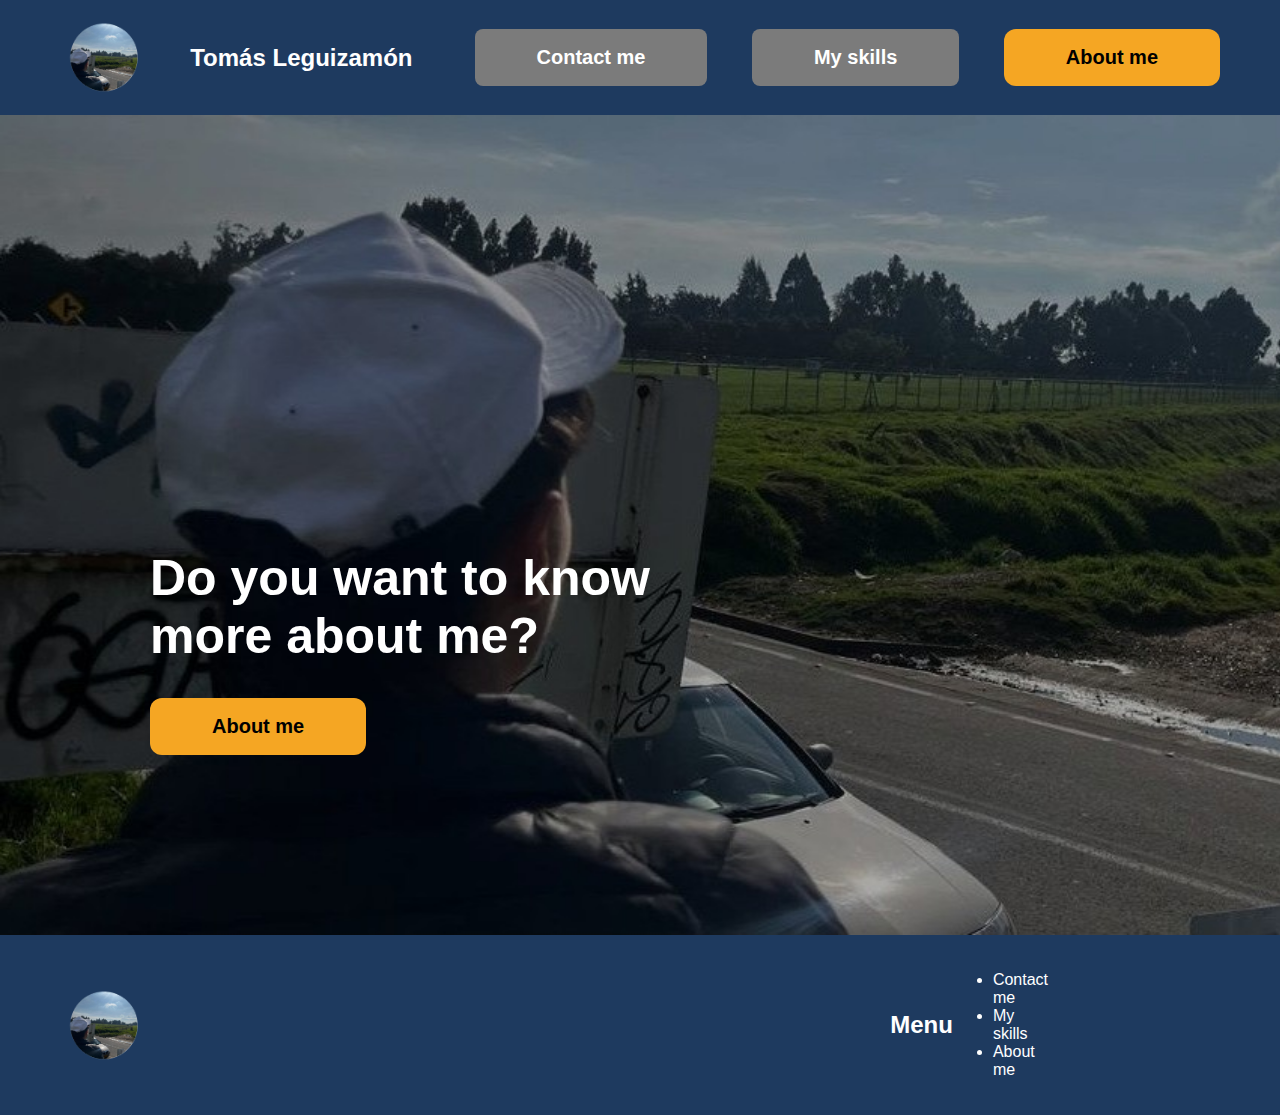
<file: index.html>
<!DOCTYPE html>
<html lang="en">

<head>
    <meta charset="UTF-8">
    <meta name="viewport" content="width=device-width, initial-scale=1.0">
    <title>My first website</title>
    <link rel="stylesheet" href="./css/styles.css">
    <link rel="shortcut icon" href="./Assets/logo.ico" image="/x-icon" />

<body>
    <header>
        <a href="#" class="logo">
            <img src="./Assets/logo.png" alt="logo">
            <h2 class="nombre">Tomás Leguizamón</h2>
        </a>
        <nav>
            <a href="https://wa.me/+573053147253" target="_blank" rel="noopener noreferrer"><button class="contact-me">Contact me</button></a>
            <a href="./my-skills.html"><button class="my-skills">My skills</button></a>
            <a href="./about-me.html"><button class="about-me">About me</button></a>
        </nav>
    </header>
    <main>
        <div class="banner">
            <div class="capa">
                <div class="contenido">
                    <h1 class="cta-text"><section> Do you want to know</section> <section>more about me?</section></h1>
                    <button class="button-about-me">About me</button>
                </div>
            </div>
        </div>
    </main>
    <footer>
        <a  href="#" class="logo-footer">
            <img src="./Assets/logo.png"  class="logo-img" alt="logo">
            <h2 class="menu">Menu</h2>
            <ul class="menu-options">
                <a href="https://wa.me/+573053147253" target="_blank" rel="noopener noreferrer"><li>Contact me</li></a>
                <a href="./my-skills.html"><li>My skills</li></a>
                <a href="./about-me.html"><li>About me</li></a>
            </ul>
        </a>
        <nav class="nav-footer">
            <a class="ig-logo" href="https://www.instagram.com/tomassleguizamon__/" target="_blank"
            rel="noopener noreferrer"><img src="./Assets/ig-logo.png" alt=""></a>
             <a class="wh-logo" href="https://wa.me/+573053147253" target="_blank" rel="noopener noreferrer"><img
                src="./Assets/wh-logo.png" alt=""></a>
        </nav>
    </footer>
</body>

</html>
</file>
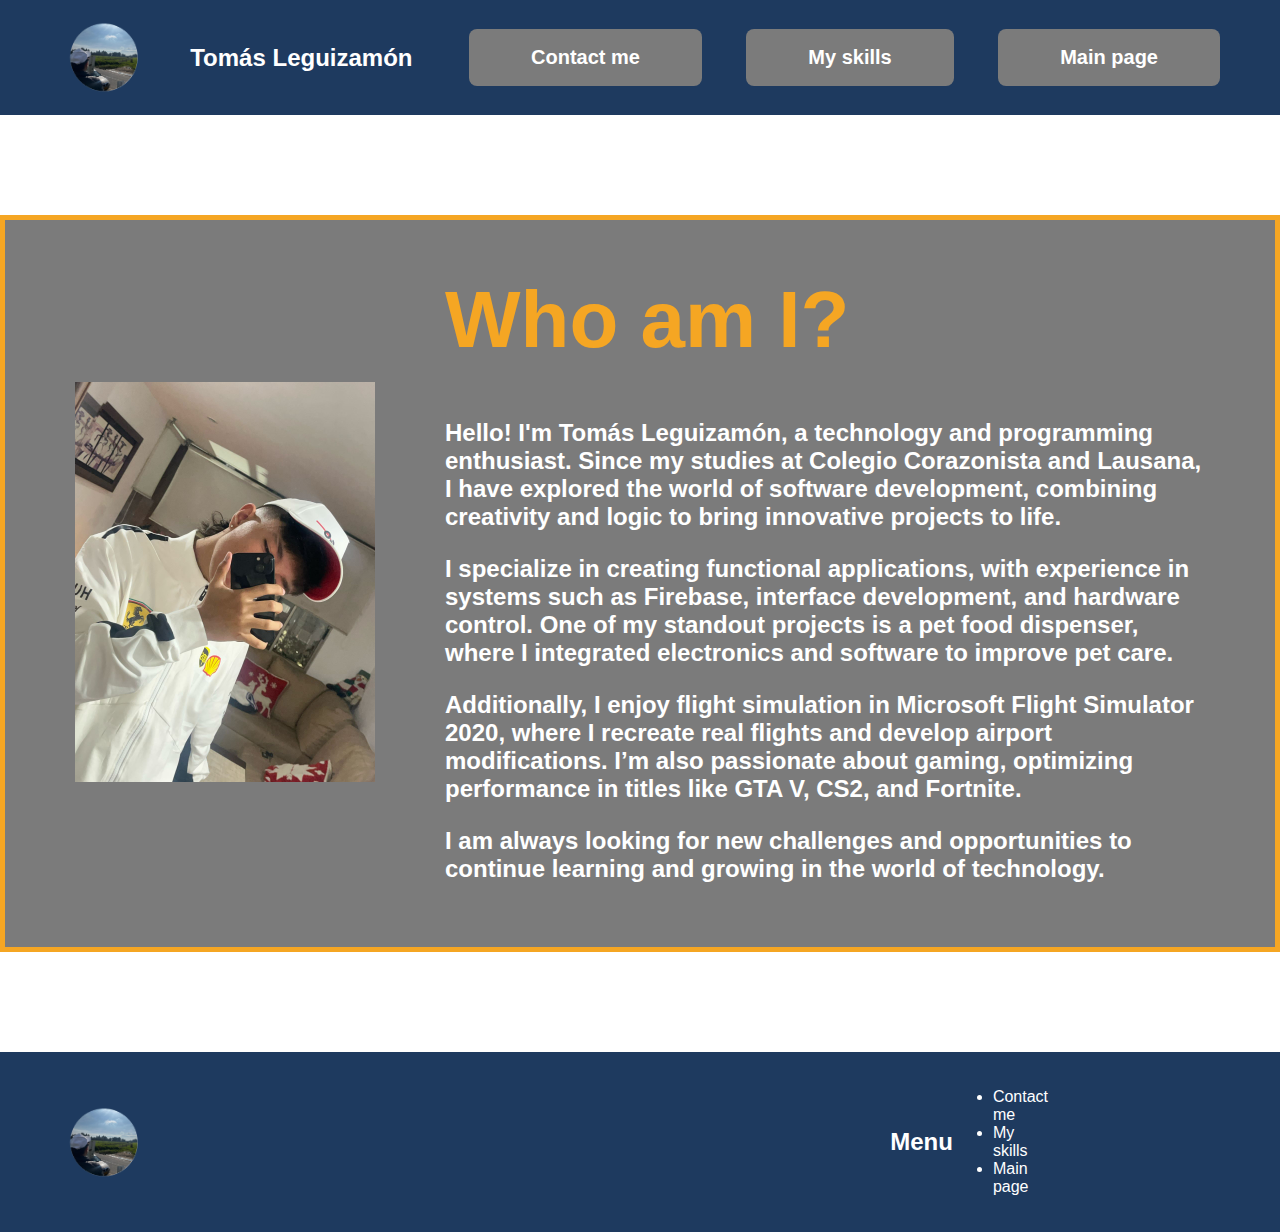
<file: about-me.html>
<!DOCTYPE html>
<html lang="en">

<head>
    <meta charset="UTF-8">
    <meta name="viewport" content="width=device-width, initial-scale=1.0">
    <title>About me</title>
    <link rel="stylesheet" href="./css/styles.css">
    <link rel="shortcut icon" href="./Assets/logo.ico" type="image/x-icon">
</head>

<body>
    <header>
        <a href="#" class="logo">
            <img src="./Assets/logo.png" alt="logo">
            <h2 class="nombre">Tomás Leguizamón</h2>
        </a>
        <nav>
            <a href="https://wa.me/+573053147253" target="_blank" rel="noopener noreferrer"><button
                    class="contact-me">Contact me</button></a>
            <a href="./my-skills.html"><button class="my-skills">My skills</button></a>
            <a href="./index.html"><button class="main-page">Main page</button></a>
        </nav>
    </header>
    <main class="main-section">
        <section class="about-me-section">
            <aside>
                <img src="./Assets/tomas3.jpeg" class="about-me-img" alt="">
            </aside>
            <section class="about-me-text">
                <section class="title-about"><h1>Who am I?</h1></section>
                <section><p>Hello! I'm Tomás Leguizamón, a technology and programming enthusiast. Since my studies at Colegio
                Corazonista and Lausana, I have explored the world of software development, combining creativity and
                logic to bring innovative projects to life.</section>

                <section><p>I specialize in creating functional applications, with experience in systems such as Firebase, interface
                development, and hardware control. One of my standout projects is a pet food dispenser, where I
                integrated electronics and software to improve pet care.</p></section>

                <section><p>Additionally, I enjoy flight simulation in Microsoft Flight Simulator 2020, where I recreate real
                flights and develop airport modifications. I’m also passionate about gaming, optimizing performance in
                titles like GTA V, CS2, and Fortnite.</p></section>

            <section><p>I am always looking for new challenges and opportunities to continue learning and growing in the world
                of technology.</p></section>
            </section>
        </section>
    </main>
    <footer>
        <a href="#" class="logo-footer">
            <img src="./Assets/logo.png" class="logo-img" alt="logo">
            <h2 class="menu">Menu</h2>
            <ul class="menu-options">
                <a href="https://wa.me/+573053147253" target="_blank" rel="noopener noreferrer">
                    <li>Contact me</li>
                </a>
                <a href="./my-skills.html">
                    <li>My skills</li>
                </a>
                <a href="./index.html">
                    <li>Main page</li>
                </a>
            </ul>
        </a>
        <nav class="nav-footer">
            <a class="ig-logo" href="https://www.instagram.com/tomassleguizamon__/" target="_blank"
                rel="noopener noreferrer"><img src="./Assets/ig-logo.png" alt=""></a>
            <a class="wh-logo" href="https://wa.me/+573053147253" target="_blank" rel="noopener noreferrer"><img
                    src="./Assets/wh-logo.png" alt=""></a>
        </nav>
    </footer>
</body>

</html>
</file>
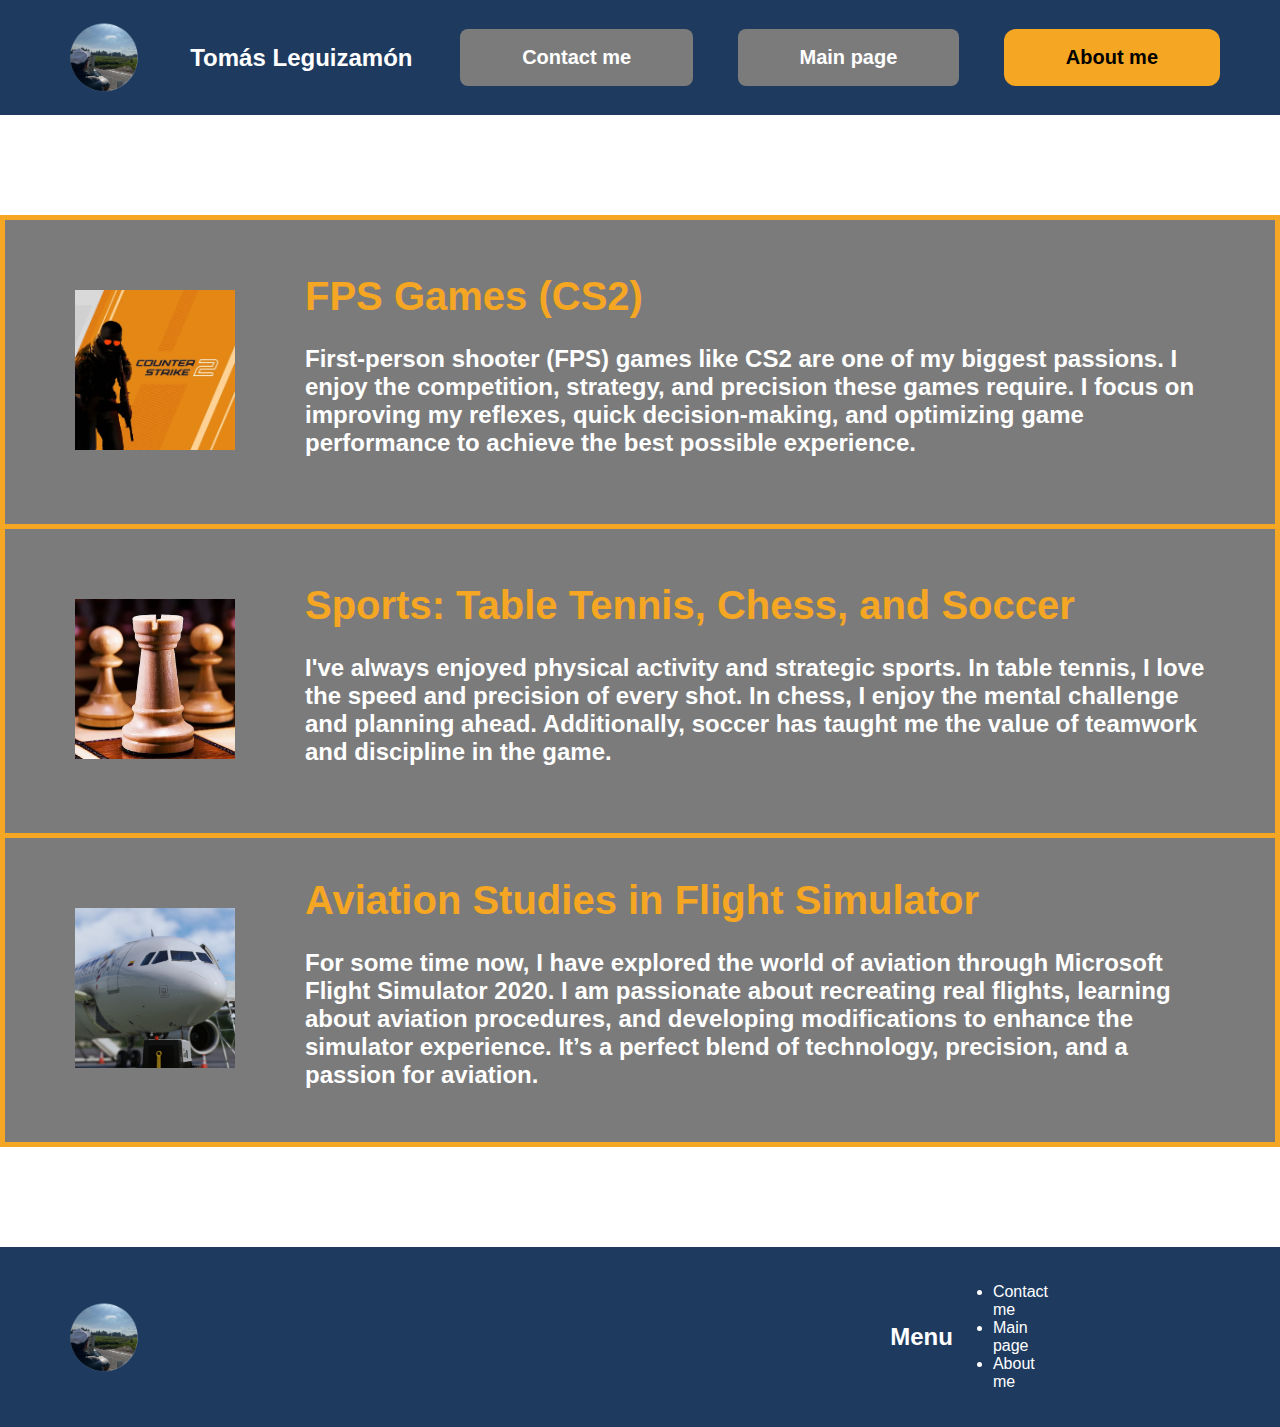
<file: my-skills.html>
<!DOCTYPE html>
<html lang="en">

<head>
    <meta charset="UTF-8">
    <meta name="viewport" content="width=device-width, initial-scale=1.0">
    <title>My skills</title>
    <link rel="stylesheet" href="./css/styles.css">
    <link rel="shortcut icon" href="./Assets/logo.ico" type="image/x-icon">
</head>

<body>
    <header>
        <a href="#" class="logo">
            <img src="./Assets/logo.png" alt="logo">
            <h2 class="nombre">Tomás Leguizamón</h2>
        </a>
        <nav>
            <a href="https://wa.me/+573053147253" target="_blank" rel="noopener noreferrer"><button
                    class="contact-me">Contact me</button></a>
            <a href="./index.html"><button class="main-page">Main page</button></a>
            <a href="./about-me.html"><button class="about-me">About me</button></a>
        </nav>
    </header>
    <main class="main-section">
        <section class="skills1-section">
            <aside>
                <img src="./Assets/cs2.png" class="skill1-img" alt="">
            </aside>
            <section>
                <h1 class="skills-tittle">FPS Games (CS2)</h1>
                <section class="skills-text">
                    First-person shooter (FPS) games like CS2 are one of my biggest passions. I enjoy the competition,
                    strategy, and precision these games require. I focus on improving my reflexes, quick
                    decision-making, and optimizing game performance to achieve the best possible experience.
                </section>
            </section>
        </section>
        <section class="skills2-section">
            <aside>
                <img src="./Assets/chess.jpeg" class="skill1-img" alt="">
            </aside>
            <section>
                <h1 class="skills-tittle">Sports: Table Tennis, Chess, and Soccer</h1>
                <section class="skills-text">
                    I've always enjoyed physical activity and strategic sports. In table tennis, I love the speed and
                    precision of every shot. In chess, I enjoy the mental challenge and planning ahead. Additionally,
                    soccer has taught me the value of teamwork and discipline in the game.
                </section>
            </section>
        </section>
        <section class="skills3-section">
            <aside>
                <img src="./Assets/msfs2020.png" class="skill1-img" alt="">
            </aside>
            <section>
                <h1 class="skills-tittle">Aviation Studies in Flight Simulator</h1>
                <section class="skills-text">
                    For some time now, I have explored the world of aviation through Microsoft Flight Simulator 2020. I
                    am passionate about recreating real flights, learning about aviation procedures, and developing
                    modifications to enhance the simulator experience. It’s a perfect blend of technology, precision,
                    and a passion for aviation.
                </section>
            </section>
        </section>
    </main>
    </header>
    <footer>
        <a href="#" class="logo-footer">
            <img src="./Assets/logo.png" class="logo-img" alt="logo">
            <h2 class="menu">Menu</h2>
            <ul class="menu-options">
                <a href="https://wa.me/+573053147253" target="_blank" rel="noopener noreferrer">
                    <li>Contact me</li>
                </a>
                <a href="./index.html">
                    <li>Main page</li>
                </a>
                <a href="./about-me.html">
                    <li>About me</li>
                </a>
            </ul>
        </a>
        <nav class="nav-footer">
            <a class="ig-logo" href="https://www.instagram.com/tomassleguizamon__/" target="_blank"
                rel="noopener noreferrer"><img src="./Assets/ig-logo.png" alt=""></a>
            <a class="wh-logo" href="https://wa.me/+573053147253" target="_blank" rel="noopener noreferrer"><img
                    src="./Assets/wh-logo.png" alt=""></a>
        </nav>
    </footer>
</body>

</html>
</file>
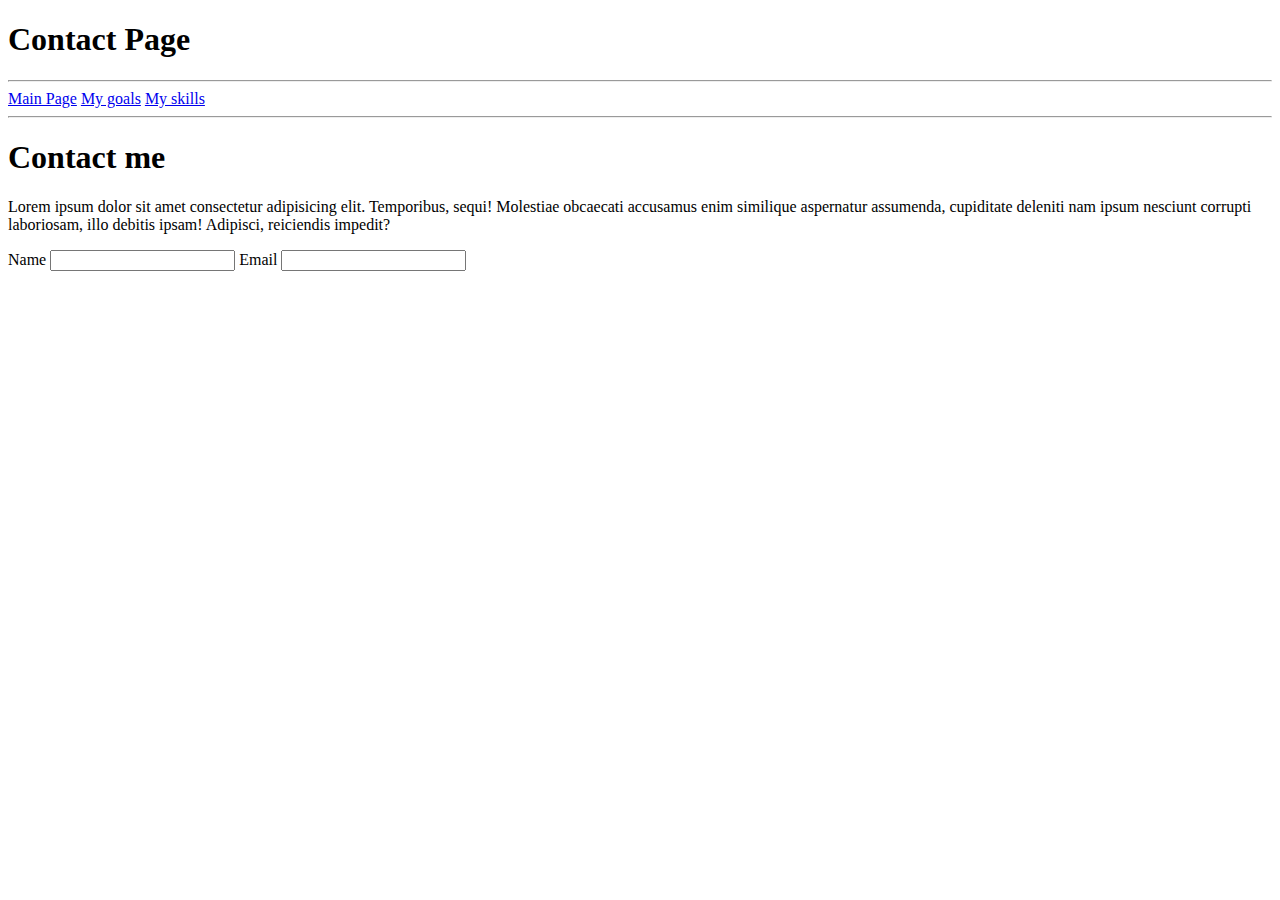
<file: main/contact.html>
<!DOCTYPE html>
<html lang="en">
  <head>
    <meta charset="UTF-8" />
    <meta name="viewport" content="width=device-width, initial-scale=1.0" />
    <title>Contact</title>
  </head>

  <body>
    <h1>Contact Page</h1>
    <header>
      <hr />
      <a href="../main/index.html">Main Page</a>
      <a href="../main/goals.html">My goals</a>
      <a href="../main/skills.html">My skills</a>
      <hr />
    </header>
    <main>
      <h1>Contact me</h1>
      <p>
        Lorem ipsum dolor sit amet consectetur adipisicing elit. Temporibus,
        sequi! Molestiae obcaecati accusamus enim similique aspernatur
        assumenda, cupiditate deleniti nam ipsum nesciunt corrupti laboriosam,
        illo debitis ipsam! Adipisci, reiciendis impedit?
      </p>
    </main>
    <form>
      <label for="name">Name</label>
      <input type="text" id="name">
      <label for="email">Email</label>
      <input type="text" id="email">
  </form>
  </body>
</html>
</file>
<file: css/styles.css>
:root{
    --primary-color: #1E3A5F;
}


body{
    font-family: sans-serif;
    margin: 0;
}

header{
    display: flex;
    min-height: 75px;
    background-color: var(--primary-color);
    justify-content: space-between;
    align-items: center;
    padding: 20px;
}

a{
    text-decoration: none;
    color: white;
}

footer{
    display: flex;
    min-height: 80px;
    background-color: #1E3A5F;
    justify-content: space-between;
    align-items: center;
    padding: 20px;
}


.logo, .logo-footer, .about-me-section{
    display: flex;
    align-items: center;
}

.logo img, .logo-img{
    height: 75px;
    margin-right: 40px;
    margin-left: 40px;
}


.about-me, .button-about-me{
    background-color: #F5A623;
    color: #000000;
    padding: 15px 60px;
    margin-right: 40px;
    font-size: 20px;
    font-family: sans-serif;
    border-radius: 12px;
    font-weight: 600;
    cursor: pointer;
    border: 2px solid transparent;
    transition: .3s ease;
}

.my-skills, .contact-me, .main-page{
    background-color: #7B7B7B;
    color: #FFFFFF;
    padding: 15px 60px;
    margin-right: 40px;
    font-size: 20px;
    font-family: sans-serif;
    border-radius: 8px;
    font-weight: 600;
    cursor: pointer;
    border: 2px solid transparent;
    transition: .3s ease;
}

.about-me:hover{
 background-color: transparent;
 border: 2px solid #F5A623 ;
 color: #FFFFFF;
 transform: scale(1.1);   
}

.my-skills:hover{
    background-color: transparent;
    border: 2px solid #7B7B7B;
    color: #FFFFFF;
    transform: scale(1.1);
}

.contact-me:hover{
    background-color: transparent;
    border: 2px solid #7B7B7B;
    color: #FFFFFF;
    transform: scale(1.1);
}

.main-page:hover{
    background-color: transparent;
    border: 2px solid #7B7B7B;
    color: #FFFFFF;
    transform: scale(1.1);
}


.button-about-me:hover{
    background-color: transparent;
    border: 2px solid #F5A623 ;
    color: #FFFFFF;
    transform: scale(1.1);   
   }

.banner{
    padding-top: 400px;
    padding-left: 150px;
    position: relative;
    widows: 100%;
    height: 420px;
    background-repeat: no-repeat;
    background-size: cover;
    background-image: url(../Assets/tomas2.jpg);
}

.cta-text{
    color: #FFFFFF;
    font-size: 50px;
}

.nav-footer{
    display: flex;
}

.wh-logo img, .ig-logo img{
    height: 90px;
}

.menu{
    padding-left: 700px;
    padding-right: 0px;
}

.menu-options{
    padding-right: 600px;
}

.about-me-img{
    height: 400px;
    padding-top: 70px;
    padding-bottom: 70px;
    padding-right: 70px;
}

.about-me-section, .skills1-section, .skills2-section, .skills3-section{
    padding-left: 70px;
    padding-right: 70px;
    border: 5px solid #F5A623;
    background-color: #7B7B7B;
    display: flex;
    align-items: center;
}

.main-section{
    padding-top: 100px;
    padding-bottom: 100px;
    background-color: #FFFFFF;
}

.about-me-text, .skills-text{
    font-family: sans-serif;
    font-size: x-large;
    color: #FFFFFF;
    font-weight: bold;
    padding-bottom: 40px;
}

.title-about, .skills-tittle{
    font-size: 40px;
    color: #F5A623;
}

.skill1-img{
    height: 160px;
    padding-top: 70px;
    padding-bottom: 70px;
    padding-right: 70px;
}

.skills1-section, .skills2-section{
    border-bottom: 0px solid #F5A623;
}

@media (max-width:1208px){
    header{
        flex-direction: column;
    }
    nav{
        padding: 10px 0px;
    }
}

@media (max-width:576px){
    .my-skills, .contact-me, .main-page, .about-me{
        padding: 5px 20px;
        margin-right: 20px;
    }
    .cta-text{
        font-size: 40px;
    }
    .banner{
        padding-left: 70px;
    }
    .skills-text, .skills-tittle, .about-me-text{
        font-size: smaller;
        font-weight: 200;
    }
     .title-about{
        font-size: 20px;
    }
    .about-me-img{
        height: 200px;
        padding-top: 20px;
        padding-bottom: 20px;
        padding-right: 20px;
    }
    .menu{
        padding-left: 25px;
        padding-right: 0px;
        font-size: 20px;
        font: bold;
    }
    .menu-options{
        padding-right: 25px;
        font-size: 10px;
    }
    .about-me-section{
        padding-left: 20px;
    }
    .main-section{
        padding-top: 50px;
        padding-bottom: 50px;
    }
}

@media (max-width:768px){
    .my-skills, .contact-me, .main-page, .about-me{
        padding: 5px 25px;
        margin-right: 20px;
    }
    .cta-text{
        font-size: 40px;
    }
    .banner{
        padding-left: 70px;
    }
    .skills-text, .skills-tittle, .about-me-text{
        font-size: 16px;
        font-weight: 200;
    }
     .title-about{
        font-size: 20px;
        font: bold;
    }
    .about-me-img{
        height: 200px;
        padding-top: 20px;
        padding-bottom: 20px;
        padding-right: 50px;
    }
    .menu{
        padding-left: 60px;
        padding-right: 0px;
        font-size: 25px;
        font: bold;
    }
    .menu-options{
        padding-right: 25px;
        font-size: 15px;
    }
    .about-me-section{
        padding-left: 50px;
    }
    .main-section{
        padding-top: 50px;
        padding-bottom: 50px;
    }
}

@media (max-width:992px){
    .my-skills, .contact-me, .main-page, .about-me{
        padding: 5px 35px;
        margin-right: 20px;
    }
    .cta-text{
        font-size: 40px;
    }
    .banner{
        padding-left: 70px;
    }
    .skills-text, .skills-tittle, .about-me-text{
        font-size: 20px;
        font-weight: 200;
    }
     .title-about{
        font-size: 30px;
        font: bold;
    }
    .about-me-img{
        height: 200px;
        padding-top: 20px;
        padding-bottom: 20px;
        padding-right: 50px;
    }
    .menu{
        padding-left: 160px;
        padding-right: 0px;
        font-size: 30px;
        font: bold;
    }
    .menu-options{
        padding-right: 25px;
        font-size: 17px;
    }
    .about-me-section{
        padding-left: 50px;
    }
    .main-section{
        padding-top: 50px;
        padding-bottom: 50px;
    }
}
</file>
